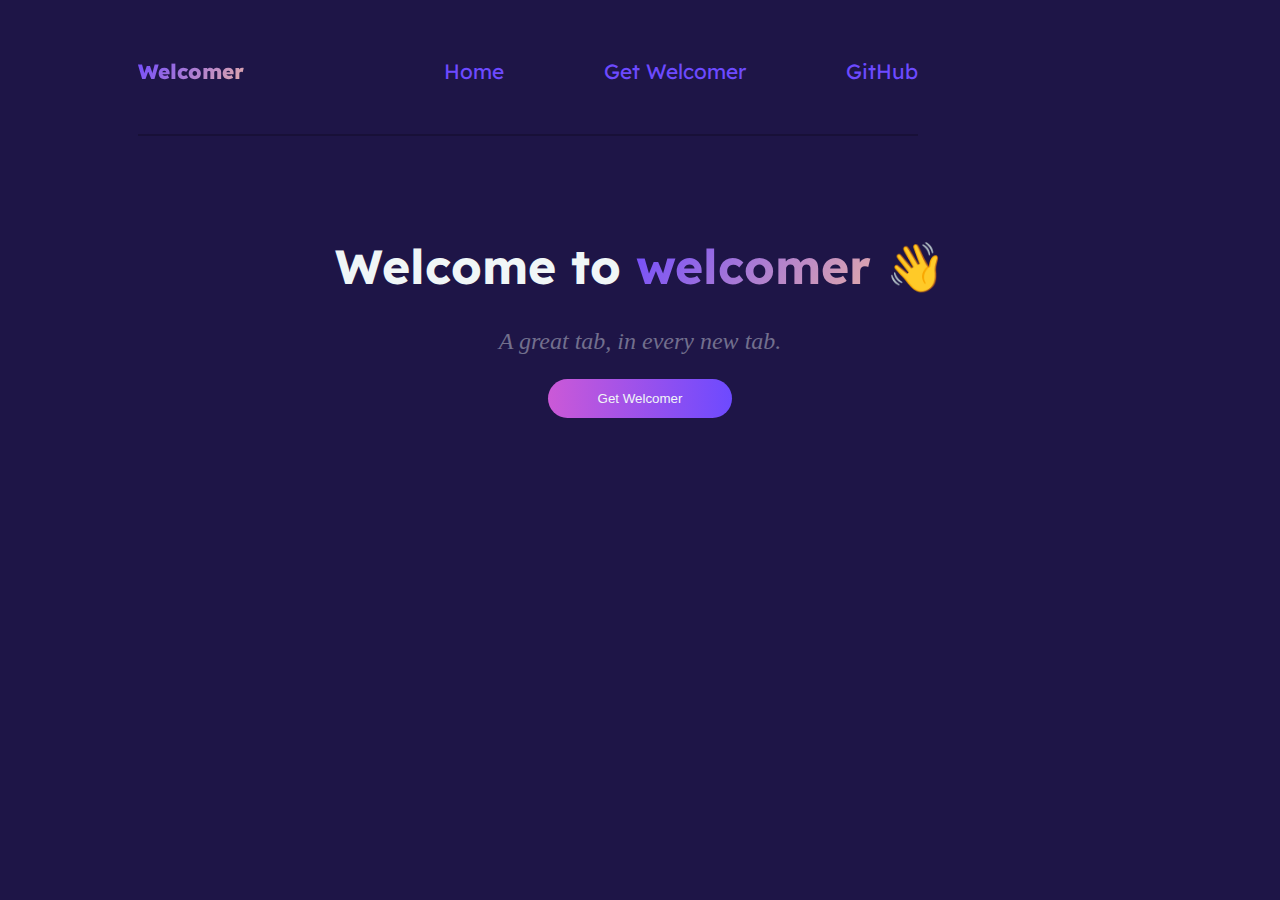
<file: src/index.html>
<!DOCTYPE html>
<html lang="en">
<head>
    <script>
        var testaccountCreated = localStorage.getItem('accountCreated');
        
        if (testaccountCreated == 1) {
            location = ('./app/');
        } 
    </script>
    <link rel="stylesheet" href="style.css">
    <link rel="stylesheet" href="background.css">
    <meta charset="UTF-8">
    <meta name="viewport" content="width=device-width, initial-scale=1.0">
    <title>Welcomer</title>
</head>
<body>
    <div id="bar">
        <div class="LineBelow">
            <span class="title gradient">Welcomer</span><a href="index.html">Home</a><a href="account/signup.html">Get Welcomer</a><a href="https://github.com/myferr/welcomer-app/">GitHub</a>
        </div>
    </div>
    <div class="center">
        <h1>Welcome to <span class="gradient">welcomer</span> 👋</h1>
        <p class="desc">A great tab, in every new tab.</p>
        <button onclick="getwelcomer()" class="btn1">Get Welcomer</button>
        <script src="script.js"></script>
    </div>
</body>
</html>
</file>
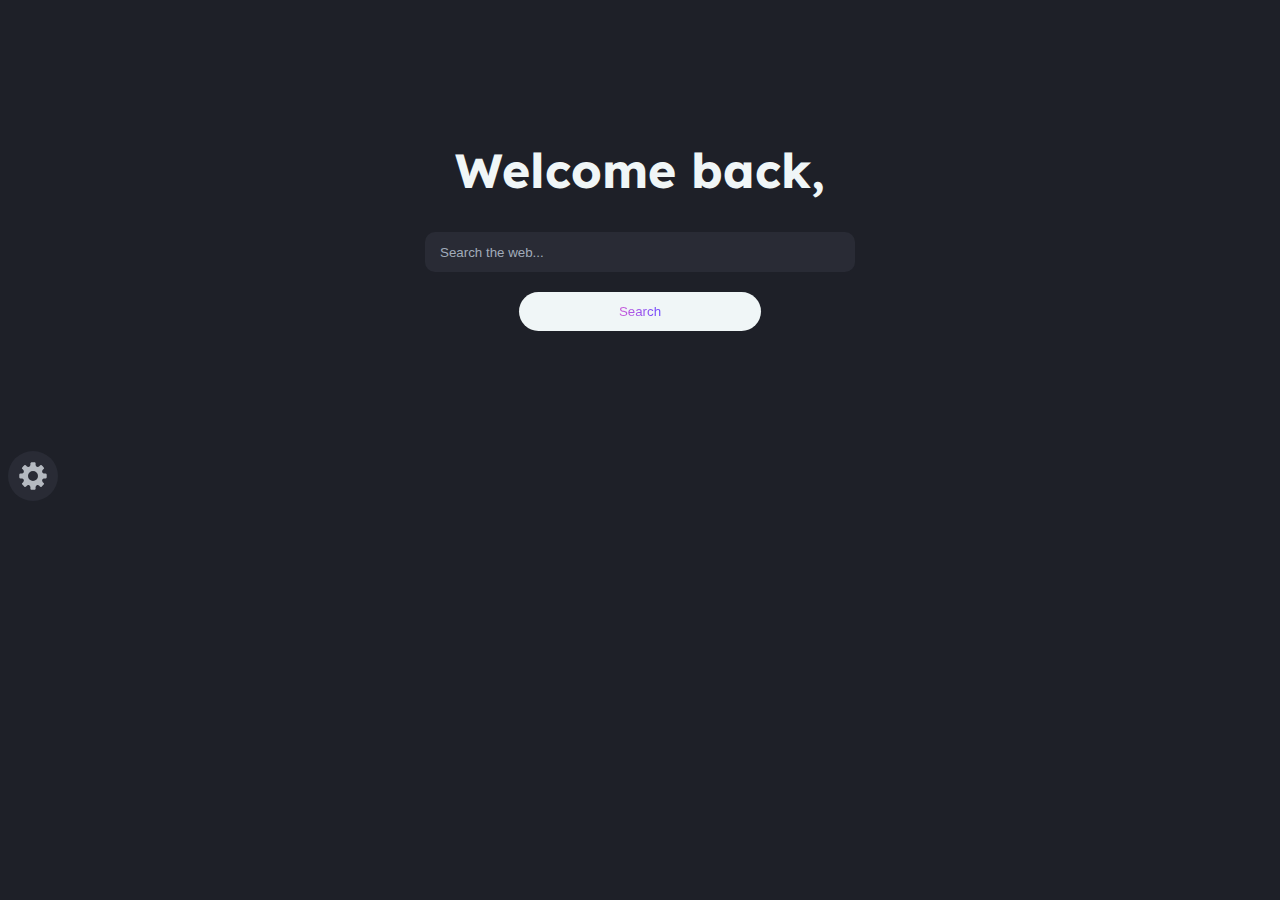
<file: src/app/index.html>
<!DOCTYPE html>
<html lang="en">
<head>
    <link rel="stylesheet" href="app.css">
    <link rel="stylesheet" href="../style.css">
    <meta charset="UTF-8">
    <meta name="viewport" content="width=device-width, initial-scale=1.0">
    <title>Welcomer</title>
</head>
<body>
    <div style="text-align: center; padding-top:100px;">
        <h1>Welcome back, <span id="user">user</span></h1>
        <script src="app.js"></script>
        <input type="text" id="search-bar" placeholder="Search the web...">
        <br><br><button class="btn2" onclick="search()"><span class="gradient2">Search</span></button>
        <script src="app.js"></script>
    </div>
    <br><br><br><br><br><br>
    <div id="settings">
        <a href="settings.html">
            <img src="images/settings.svg" width="30">
        </a>
    </div>
</body>
</html>
</file>
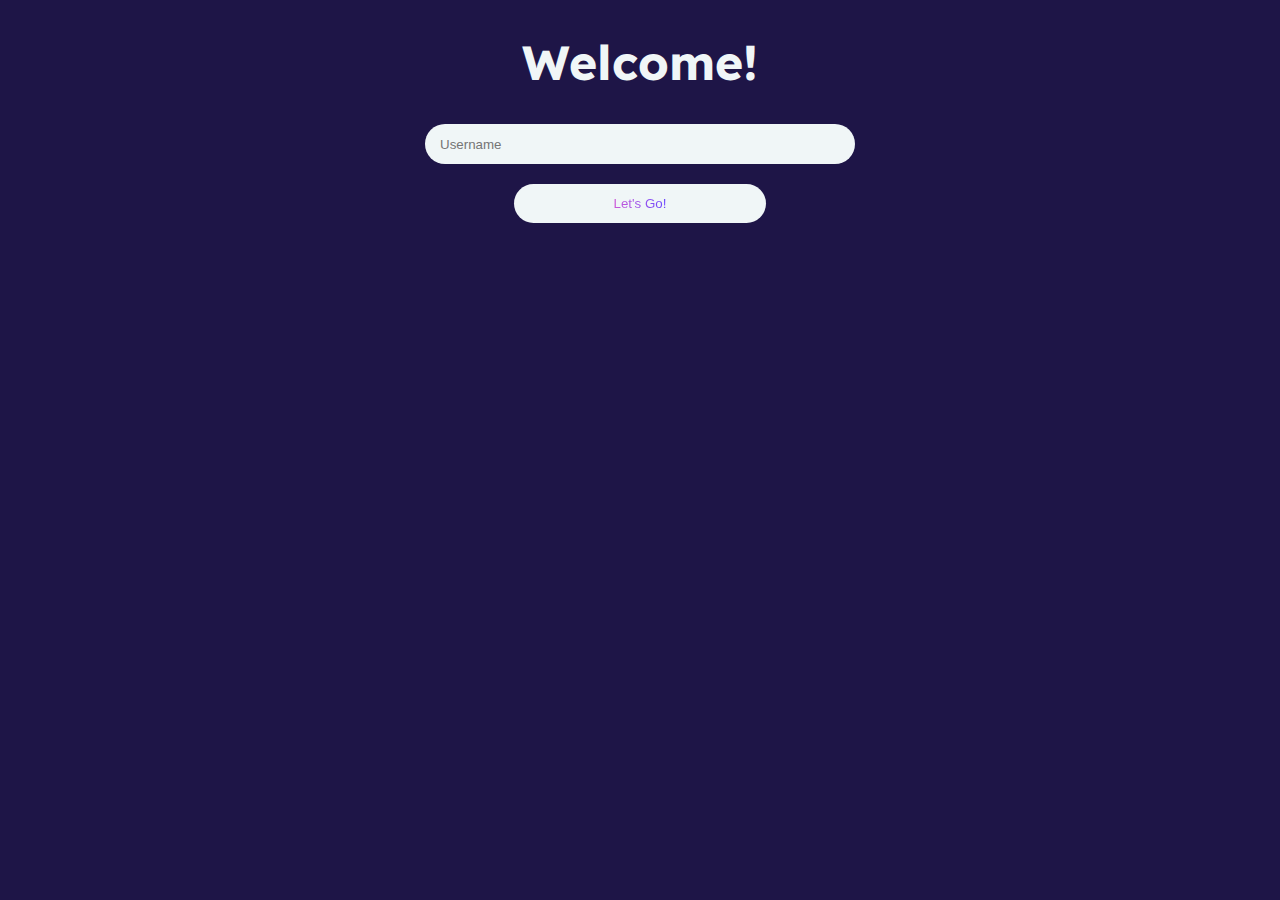
<file: src/account/welcome.html>
<!DOCTYPE html>
<html lang="en">
<head>
    <script>
        const accountCreated = localStorage.getItem('accountCreated');
        
        if (accountCreated == 1) {
            location = ('../app/index.html');
        } 
    </script>
    <link rel="stylesheet" href="../background.css">
    <link rel="stylesheet" href="../style.css">
    <link rel="stylesheet" href="account.css">
    <meta charset="UTF-8">
    <meta name="viewport" content="width=device-width, initial-scale=1.0">
    <title>Sign up — Welcomer</title>
</head>
<body>
    <h1>Welcome!</h1>
    <input type="username" id="username" placeholder="Username">
    <br><br><button class="btn2" onclick="registeraccount()"><span class="gradient2">Let's Go!</span></button>
    <script src="account.js"></script>
</body>
</html>
</file>
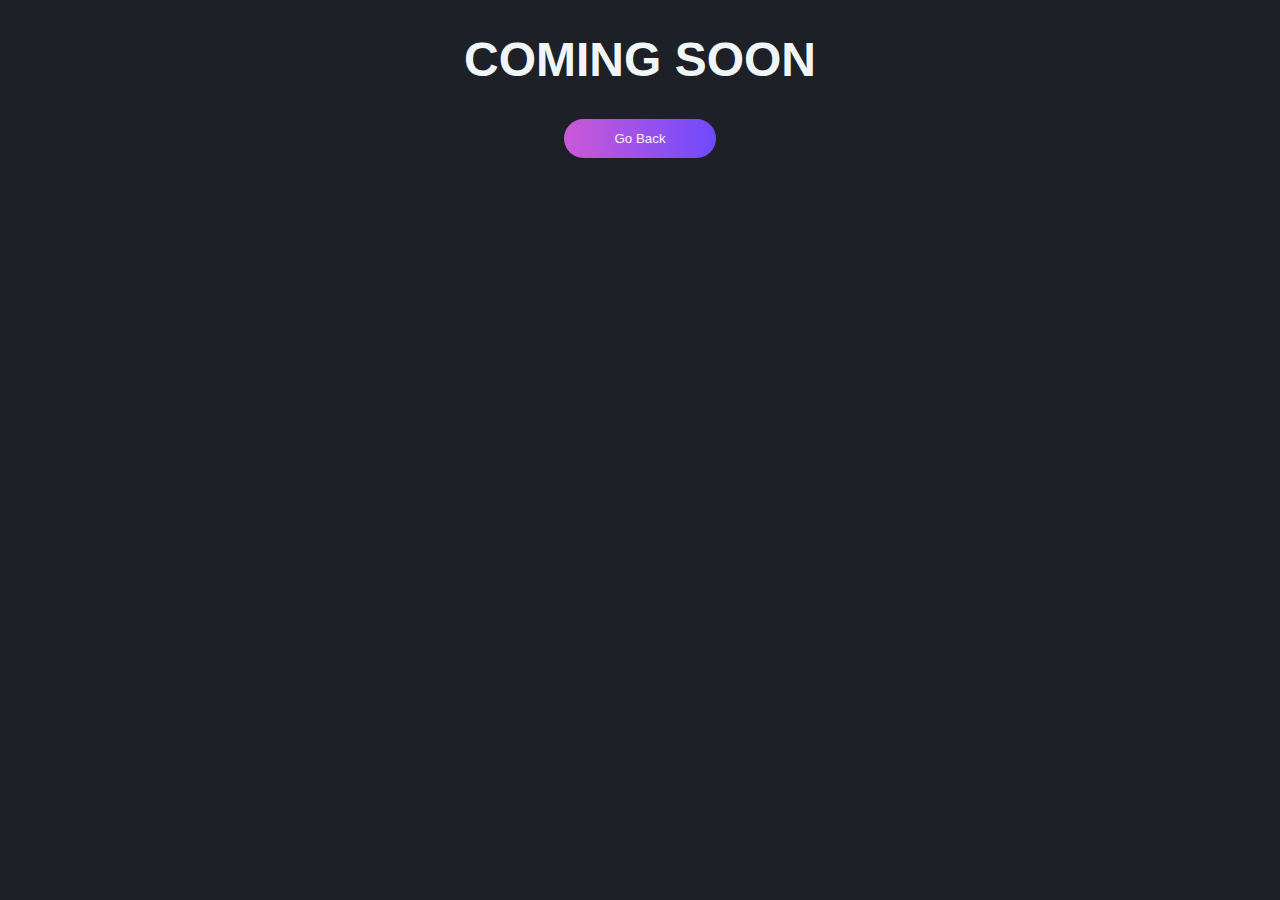
<file: src/app/settings.html>
<!DOCTYPE html>
<html lang="en">
<head>
    <link rel="stylesheet" href="app.css">
    <link rel="stylesheet" href="../style.css">
    <meta charset="UTF-8">
    <meta name="viewport" content="width=device-width, initial-scale=1.0">
    <title>Settings — Welcomer</title>
</head>
<body style="text-align:center; ">
    <h1 style="font-family: 'DSans Bold', sans-serif;">COMING SOON</h1>
    <a href="index.html"><button class="btn1">Go Back</button></a>
</body>
</html>
</file>
<file: src/style.css>
@import url(https://fonts.googleapis.com/css2?family=Lexend+Deca&display=swap);
@import url('https://dsans.davidstudios.uk/css2.css');

html, * {
    scroll-behavior: smooth;
}

body {
    font-family: 'Lexend Deca', sans-serif;
    color:rgb(240, 246, 247);
}

h1 {
    font-size:3rem;
}

.center {
    margin-top:100px;
    text-align: center;
}

.gradient {
    background: #6D4AFF;
    background: linear-gradient(127deg, rgba(2,0,36,1) 0%, rgba(113,75,254,1) 0%, rgba(226,170,170,1) 100%);
    -webkit-background-clip: text;
    -webkit-text-fill-color: transparent;
}

.desc {
    color:rgba(240, 246, 247, 0.402);
    font-family:'DSans Regular', Times, serif;
    font-style: italic;
    font-size:1.5rem;
}

.btn1, .btn1::before {
    border:none;
    border-radius:100px;
    padding:12px 50px;
    background: linear-gradient(to left, #6d4aff, #cb59d7);
    color:rgb(240, 246, 247);
    transition: ease all 0.3s;
}

.btn1:hover {
    box-shadow: 0px 0px 12px black;
    transform:scale(115%);
}

.btn1:active {
    transform:scale(100%);
}

#bar {
    margin-left:130px;
    padding-top:50px;
    font-size:1.3rem;
    display:flex;
    flex: content;
    flex-direction: row;
}

#bar > .LineBelow > .title {
    margin-right:100px;
    font-weight:800;
}

a {
    color:#6d4aff;
    text-decoration: none;
}

#bar > .LineBelow > a {
    margin-left:100px;
}

.LineBelow {
    padding-bottom:50px;
    border-bottom: 2px solid #181038;
}

.btn2 {
    padding:12px 100px;
    border:none;
    background-color:rgb(240, 246, 247);
    border-radius:100px;
}

.gradient2 {
    background: #6D4AFF;
    background: linear-gradient(to left, #6d4aff, #cb59d7);
    -webkit-background-clip: text;
    -webkit-text-fill-color: transparent;
}

button:hover {
    cursor:pointer;
}
</file>
<file: src/background.css>
body {
    background-color:#1e1547;
}
</file>
<file: src/app/app.css>
@import url(https://fonts.googleapis.com/css2?family=Lexend+Deca&display=swap);
@import url('https://dsans.davidstudios.uk/css2.css');

html, * {
    scroll-behavior: smooth;
}

body {
    font-family: 'Lexend Deca', sans-serif;
    background-color:#1e2028;
    color:rgb(240, 246, 247);
}

input {
    background-color:#292b35;
    border:none;
    border-radius:10px;
    width:400px;
    max-height:10px;
    padding:15px;
    color:#a1abba;
}

input::placeholder {
    color:#a1abba;
}

input:active, input:focus {
    outline: none;
    border:none;
}
/* Removing the scrollbar.*/
::-webkit-scrollbar {
    display: none;
}
::-webkit-scrollbar-button {
    display: none;
}
::-webkit-scrollbar-corner {
    display: none;
}
::-webkit-scrollbar-thumb {
    display: none;
}
::-webkit-scrollbar-track {
    display: none;
}
::-webkit-scrollbar-track-piece {
    display: none;
}
::-webkit-search-results-decoration {
    display: none;
}
::-webkit-search-results-button {
    display: none;
}

#settings {
    background-color:#292b35;
    padding:10px;
    border-radius:100px;
    max-width:30px;
    max-height:30px;
    transition: ease all 0.2s;
}

#settings:hover {
    background-color: #3d404e;
    transform: translateY(-5px);
}
</file>
<file: src/account/account.css>
input {
    background-color:rgb(240, 246, 247);;
    border:none;
    border-radius:100px;
    width:400px;
    max-height:10px;
    padding:15px;
}

input, input:focus, input:active {
    outline: none;
    border:none;
}

body {
    text-align:center;
}
</file>
